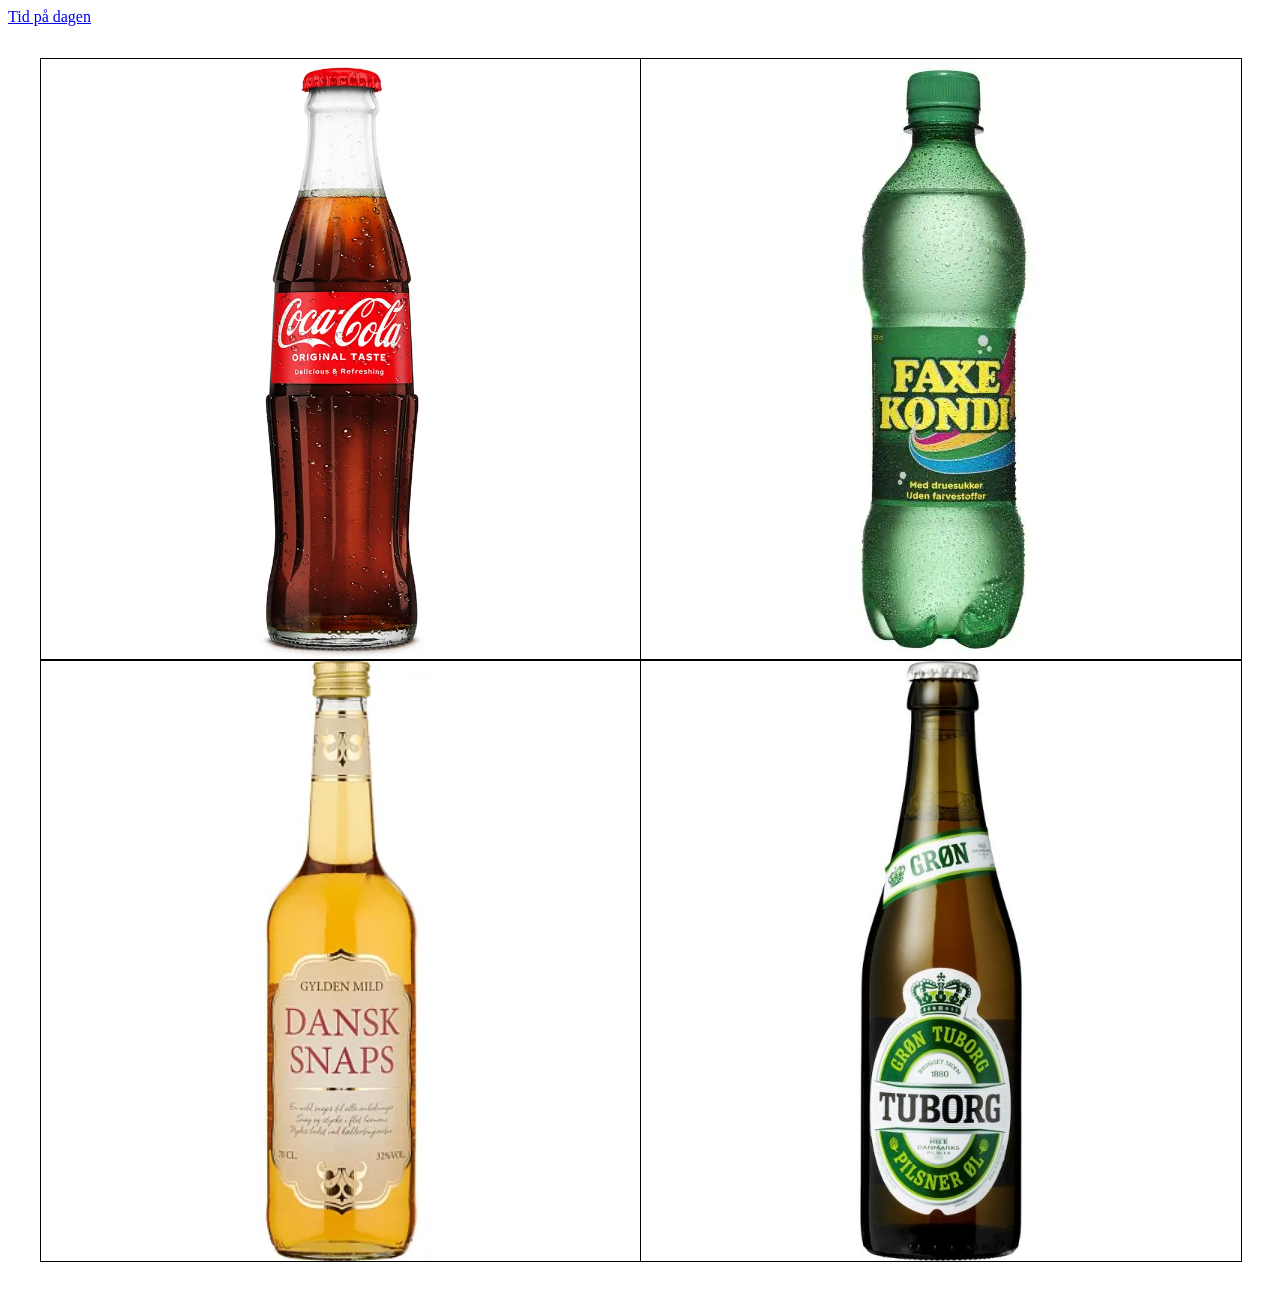
<file: index.html>
<!doctype html>
<html lang="en">
  <head>
    <meta charset="UTF-8" />
    <meta name="viewport" content="width=device-width, initial-scale=1.0" />
    <link rel="stylesheet" href="css/main.css" />
    <title>Document</title>
  </head>
  <body>
    <header>
      <nav><a href="goddag.html">Tid på dagen</a></nav>
    </header>
    <main>
      <img src="img/cola.webp" alt="cola" />
      <img src="img/faxe.webp" alt="faxe kondi" />
      <img src="img/snaps.webp" alt="snaps" />
      <img src="img/tuborg.jpg" alt="tuborg" />
    </main>
    <footer></footer>
    <script src="js/main.js"></script>
  </body>
</html>
</file>
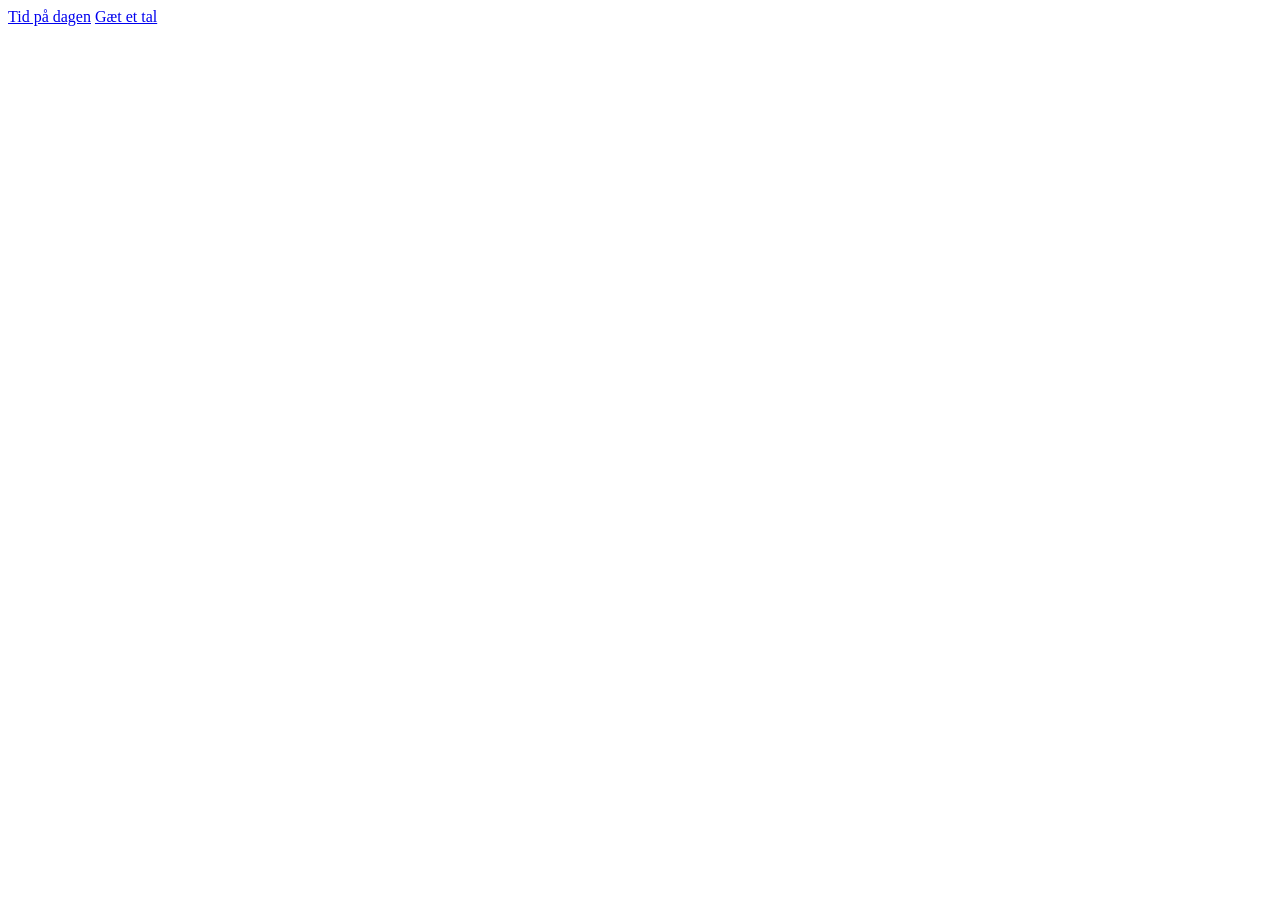
<file: goddag.html>
<!doctype html>
<html lang="en">
  <head>
    <meta charset="UTF-8" />
    <meta name="viewport" content="width=device-width, initial-scale=1.0" />
    <title>Tid på dagen</title>
  </head>
  <body>
    <header>
      <nav><a href="goddag.html">Tid på dagen</a> <a href="tal.html">Gæt et tal</a></nav>
    </header>
    <main></main>
    <footer></footer>
    <script src="js/main.js"></script>
  </body>
</html>
</file>
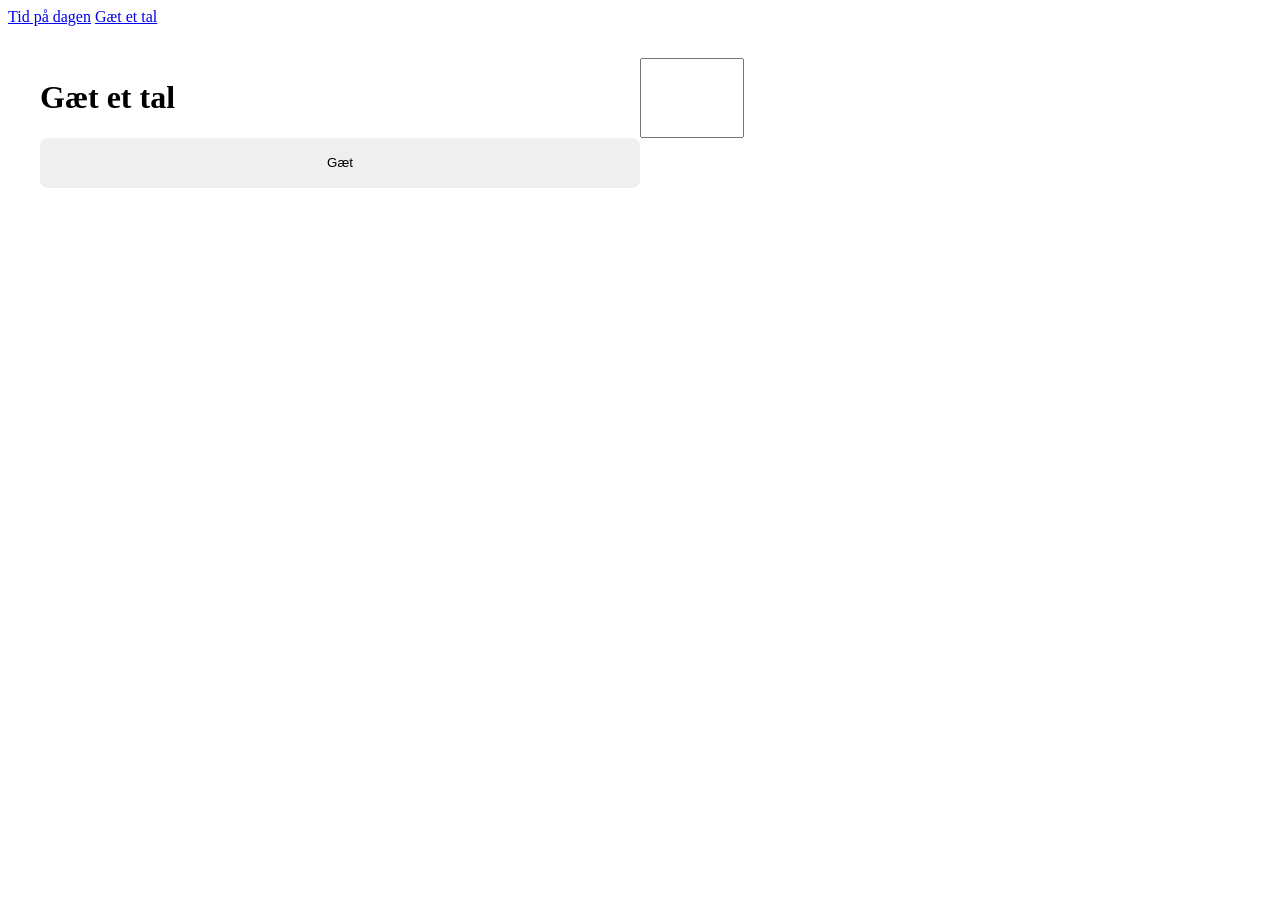
<file: tal.html>
<!doctype html>
<html lang="en">
  <head>
    <meta charset="UTF-8" />
    <meta name="viewport" content="width=device-width, initial-scale=1.0" />
    <link rel="stylesheet" href="css/main.css" />
    <title>Gæt et tal</title>
  </head>
  <body>
    <header>
      <nav><a href="goddag.html">Tid på dagen</a> <a href="tal.html">Gæt et tal</a></nav>
    </header>
    <main>
      <h1>Gæt et tal</h1>

      <input type="number" id="tal" />
      <button id="gaet">Gæt</button>

      <p id="resultat"></p>
      <p id="resultat"></p>
      <button id="nyRunde">Ny runde</button>
    </main>
    <script src="js/main.js"></script>
  </body>
</html>
</file>
<file: css/main.css>
main {
  display: grid;
  grid-template-columns: 1fr 1fr;
  padding: 2rem;
}

img {
  width: 100%;
  height: auto;
  border: solid 1px #000;
}

input {
  width: 80px;
  padding: 10px;
  font-size: 20px;
  text-align: center;
}

button {
  padding: 11px 20px;
  border: none;
  border-radius: 8px;
  cursor: pointer;
}

#resultat {
  margin-top: 30px;
  font-size: 20px;
  font-weight: bold;
}

#nyRunde {
  display: none;
}
</file>
